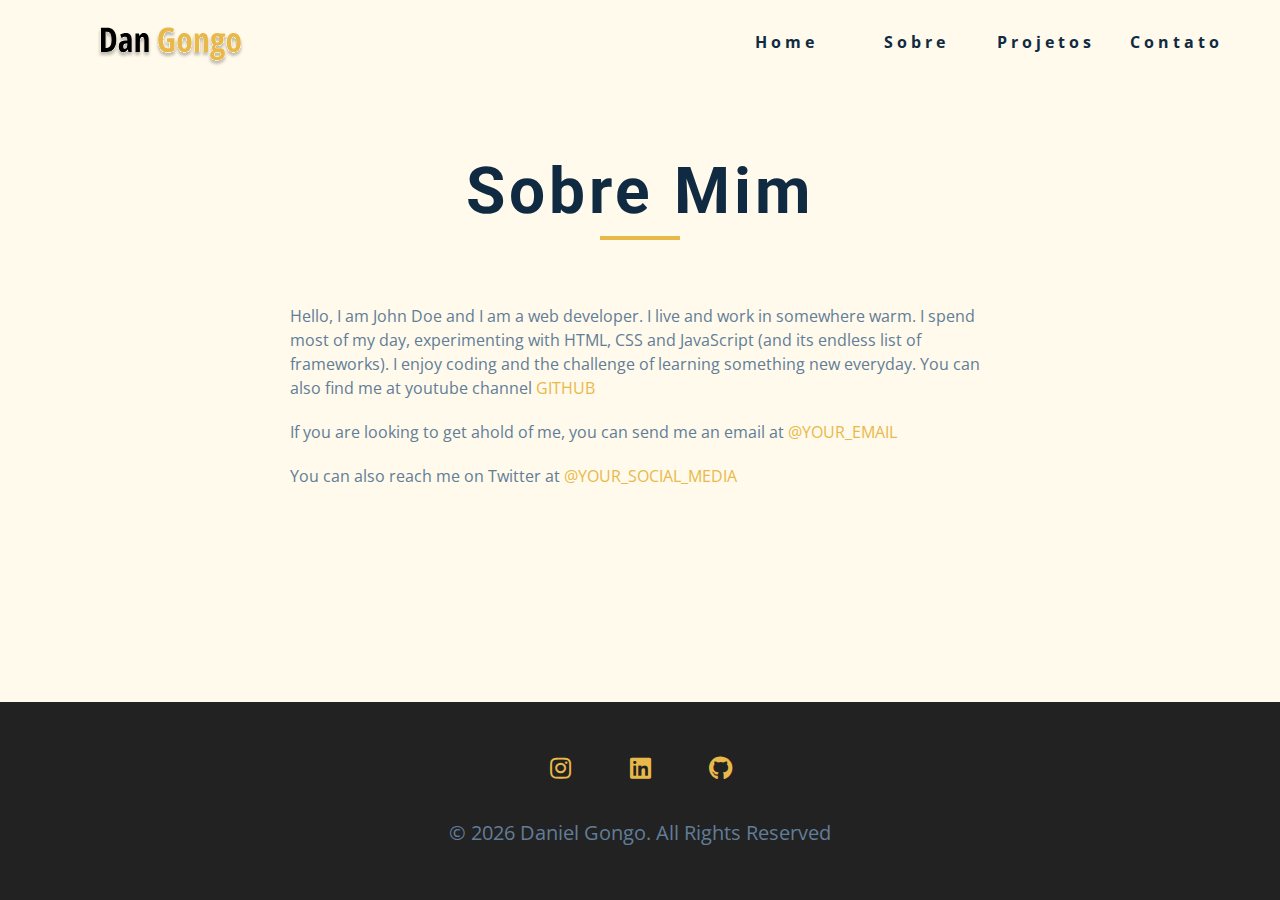
<file: about.html>
<!DOCTYPE html>
<html lang="en">
  <head>
    <meta charset="UTF-8" />
    <meta name="viewport" content="width=device-width, initial-scale=1.0" />
    <title>Sobre</title>
    <link
      rel="stylesheet"
      href="./fontawesome-free-5.12.1-web/css/all.min.css"
    />
    <!-- css -->
    <link rel="stylesheet" href="./css/styles.css" />
  </head>

  <body>
    <!-- navbar -->
    <nav class="nav" id="nav">
      <div class="nav-center">
        <!-- nav header -->
        <div class="nav-header">
          <img src="./images/logo.svg" class="nav-logo" alt="" />
          <button class="nav-btn" id="nav-btn">
            <i class="fas fa-bars"></i>
          </button>
        </div>
        <!-- nav links -->
        <ul class="nav-links">
          <li><a href="index.html">home</a></li>
          <li><a href="about.html">sobre</a></li>
          <li><a href="projects.html">projetos</a></li>
          <li><a href="contact.html">contato</a></li>
        </ul>
      </div>
    </nav>
    <!-- end of navbar -->
    <!-- sidebar -->
    <aside class="sidebar" id="sidebar">
      <div>
        <button id="close-btn" class="close-btn">
          <i class="fas fa-times"></i>
        </button>
        <ul class="sidebar-links">
          <li><a href="index.html">home</a></li>
          <li><a href="about.html">sobre</a></li>
          <li><a href="projects.html">projetos</a></li>
          <li><a href="contact.html">contato</a></li>
        </ul>
        <ul class="social-icons">
          <!-- single item 1 -->
          <li>
           <a href="https://www.instagram.com/dan_liveira7/" class="social-icon"
            ><i class="fab fa-instagram"></i>
          </a>
          </li>
          <!-- end of single item -->
          <!-- single item 2 -->
          <li>
            <a
            href="https://www.linkedin.com/in/daniel-luiz-de-oliveira-santos-1ab75b106/"
            class="social-icon"
            ><i class="fab fa-linkedin"></i>
          </a>
          </li>
          <!-- end of single item -->
          <!-- single item 3 -->
          <li>
            <a href="https://github.com/danliveira" class="social-icon"
            ><i class="fab fa-github"></i>
          </a>
          </li>
          <!-- end of single item -->
          
      </div>
    </aside>
    <!-- end of sidebar -->

    <!-- ############## -->
    <!-- ############## -->
    <!-- ############## -->
    <!-- ############## -->

    <section class="section single-page">
       <!-- section title -->
      <div class="section-title">
        <h1>Sobre mim</h1>
        <div class="underline"></div>
      </div>
      <!-- final section title -->
      <div class="section-center page-info">
<!-- about page -->
<p>
  Hello, I am John Doe and I am a web developer. I live and work in
  somewhere warm. I spend most of my day, experimenting with HTML, CSS and
  JavaScript (and its endless list of frameworks). I enjoy coding and the
  challenge of learning something new everyday. You can also find me at youtube
  channel
   <a href="https://github.com/danliveira"
    >github</a
  >
</p>

<!-- contact page-->
<p>
  If you are looking to get ahold of me, you can send me an email at
  <a href="mailto:email@email.com">@your_email</a>
</p>
<p>
  You can also reach me on Twitter at
  <a href="https://www.twitter.com">@your_social_media </a>
</p>

      </div>
    </section>
    <!-- ############## -->
    <!-- ############## -->
    <!-- ############## -->
    <!-- ############## -->

  <!-- footer -->
    <footer class="footer">
      <!-- social icons -->
      <ul class="social-icons">
        <li>
          <a href="https://www.instagram.com/dan_liveira7/" class="social-icon"
            ><i class="fab fa-instagram"></i>
          </a>
        </li>
        <li>
          <a
            href="https://www.linkedin.com/in/daniel-luiz-de-oliveira-santos-1ab75b106/"
            class="social-icon"
            ><i class="fab fa-linkedin"></i>
          </a>
        </li>
        <li>
          <a href="https://github.com/danliveira" class="social-icon"
            ><i class="fab fa-github"></i>
          </a>
        </li>
      </ul>
      <p>&copy; <span id="date"></span> daniel gongo. all rights reserved</p>
    </footer>
    <script src="./js/app.js"></script>
  </body>
</html>
</file>
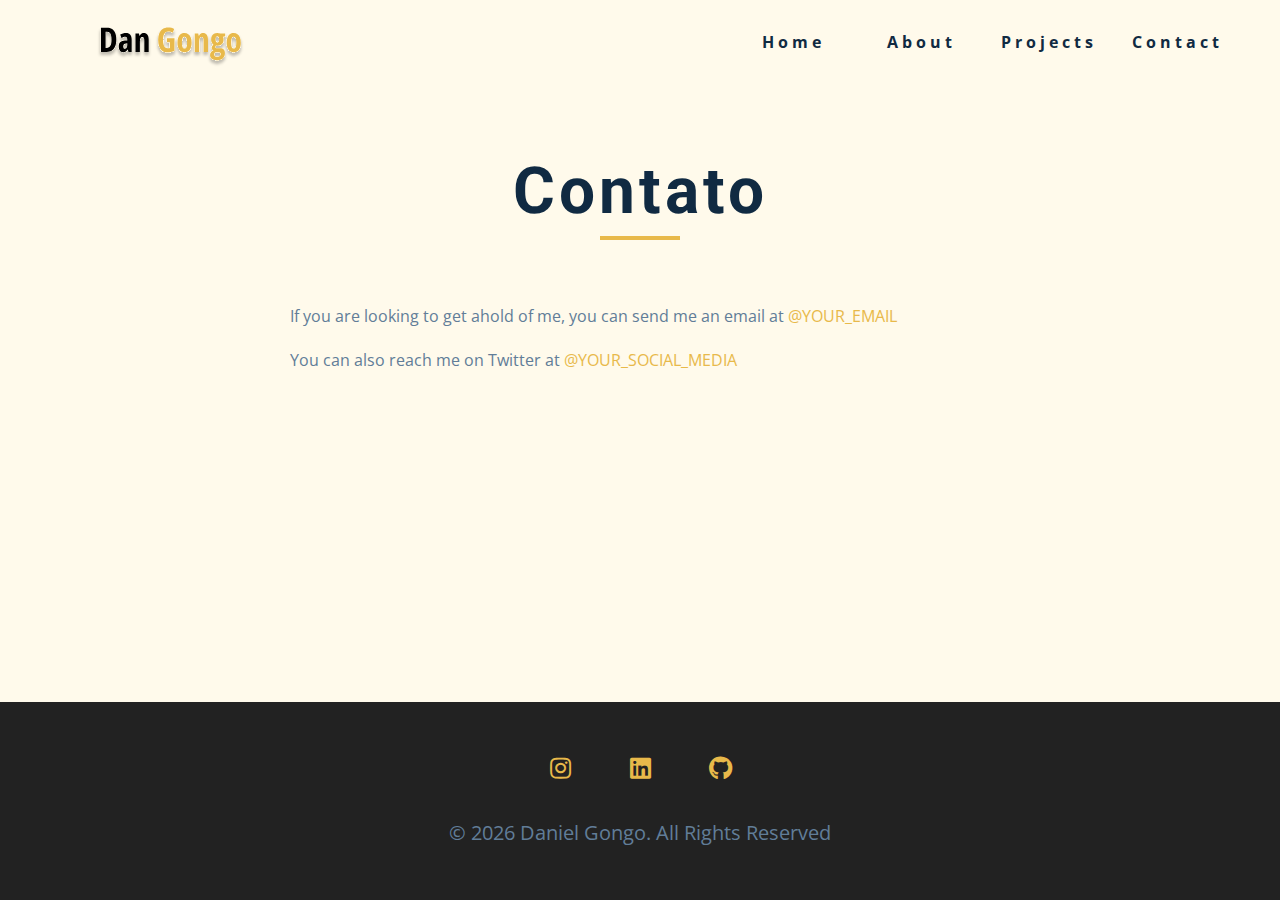
<file: contact.html>
<!DOCTYPE html>
<html lang="en">
  <head>
    <meta charset="UTF-8" />
    <meta name="viewport" content="width=device-width, initial-scale=1.0" />
    <title>Contato</title>
    <link
      rel="stylesheet"
      href="./fontawesome-free-5.12.1-web/css/all.min.css"
    />
    <!-- css -->
    <link rel="stylesheet" href="./css/styles.css" />
  </head>

  <body>
    <!-- navbar -->
    <nav class="nav" id="nav">
      <div class="nav-center">
        <!-- nav header -->
        <div class="nav-header">
          <img src="./images/logo.svg" class="nav-logo" alt="" />
          <button class="nav-btn" id="nav-btn">
            <i class="fas fa-bars"></i>
          </button>
        </div>
        <!-- nav links -->
        <ul class="nav-links">
          <li><a href="index.html">home</a></li>
          <li><a href="about.html">about</a></li>
          <li><a href="projects.html">projects</a></li>
          <li><a href="contact.html">contact</a></li>
        </ul>
      </div>
    </nav>
    <!-- end of navbar -->
    <!-- sidebar -->
    <aside class="sidebar" id="sidebar">
      <div>
        <button id="close-btn" class="close-btn">
          <i class="fas fa-times"></i>
        </button>
        <ul class="sidebar-links">
          <li><a href="index.html">home</a></li>
          <li><a href="about.html">sobre</a></li>
          <li><a href="projects.html">projetos</a></li>
          <li><a href="contact.html">contato</a></li>
        </ul>
        <ul class="social-icons">
          <!-- single item 1 -->
          <li>
           <a href="https://www.instagram.com/dan_liveira7/" class="social-icon"
            ><i class="fab fa-instagram"></i>
          </a>
          </li>
          <!-- end of single item -->
          <!-- single item 2 -->
          <li>
            <a
            href="https://www.linkedin.com/in/daniel-luiz-de-oliveira-santos-1ab75b106/"
            class="social-icon"
            ><i class="fab fa-linkedin"></i>
          </a>
          </li>
          <!-- end of single item -->
          <!-- single item 3 -->
          <li>
            <a href="https://github.com/danliveira" class="social-icon"
            ><i class="fab fa-github"></i>
          </a>
          </li>
          <!-- end of single item -->
          
      </div>
    </aside>
    <!-- end of sidebar -->

    <!-- ############## -->
    <!-- ############## -->
    <!-- ############## -->
    <!-- ############## -->

    <section class="section single-page">
       <!-- section title -->
      <div class="section-title">
        <h1>contato</h1>
        <div class="underline"></div>
      </div>
      <!-- final section title -->
      <div class="section-center page-info">

<p>
  If you are looking to get ahold of me, you can send me an email at
  <a href="mailto:email@email.com">@your_email</a>
</p>
<p>
  You can also reach me on Twitter at
  <a href="https://www.twitter.com">@your_social_media </a>
</p>

      </div>
    </section>
    <!-- ############## -->
    <!-- ############## -->
    <!-- ############## -->
    <!-- ############## -->

  <!-- footer -->
    <footer class="footer">
      <!-- social icons -->
      <ul class="social-icons">
        <li>
          <a href="https://www.instagram.com/dan_liveira7/" class="social-icon"
            ><i class="fab fa-instagram"></i>
          </a>
        </li>
        <li>
          <a
            href="https://www.linkedin.com/in/daniel-luiz-de-oliveira-santos-1ab75b106/"
            class="social-icon"
            ><i class="fab fa-linkedin"></i>
          </a>
        </li>
        <li>
          <a href="https://github.com/danliveira" class="social-icon"
            ><i class="fab fa-github"></i>
          </a>
        </li>
      </ul>
      <p>&copy; <span id="date"></span> daniel gongo. all rights reserved</p>
    </footer>
    <script src="./js/app.js"></script>
  </body>
</html>
</file>
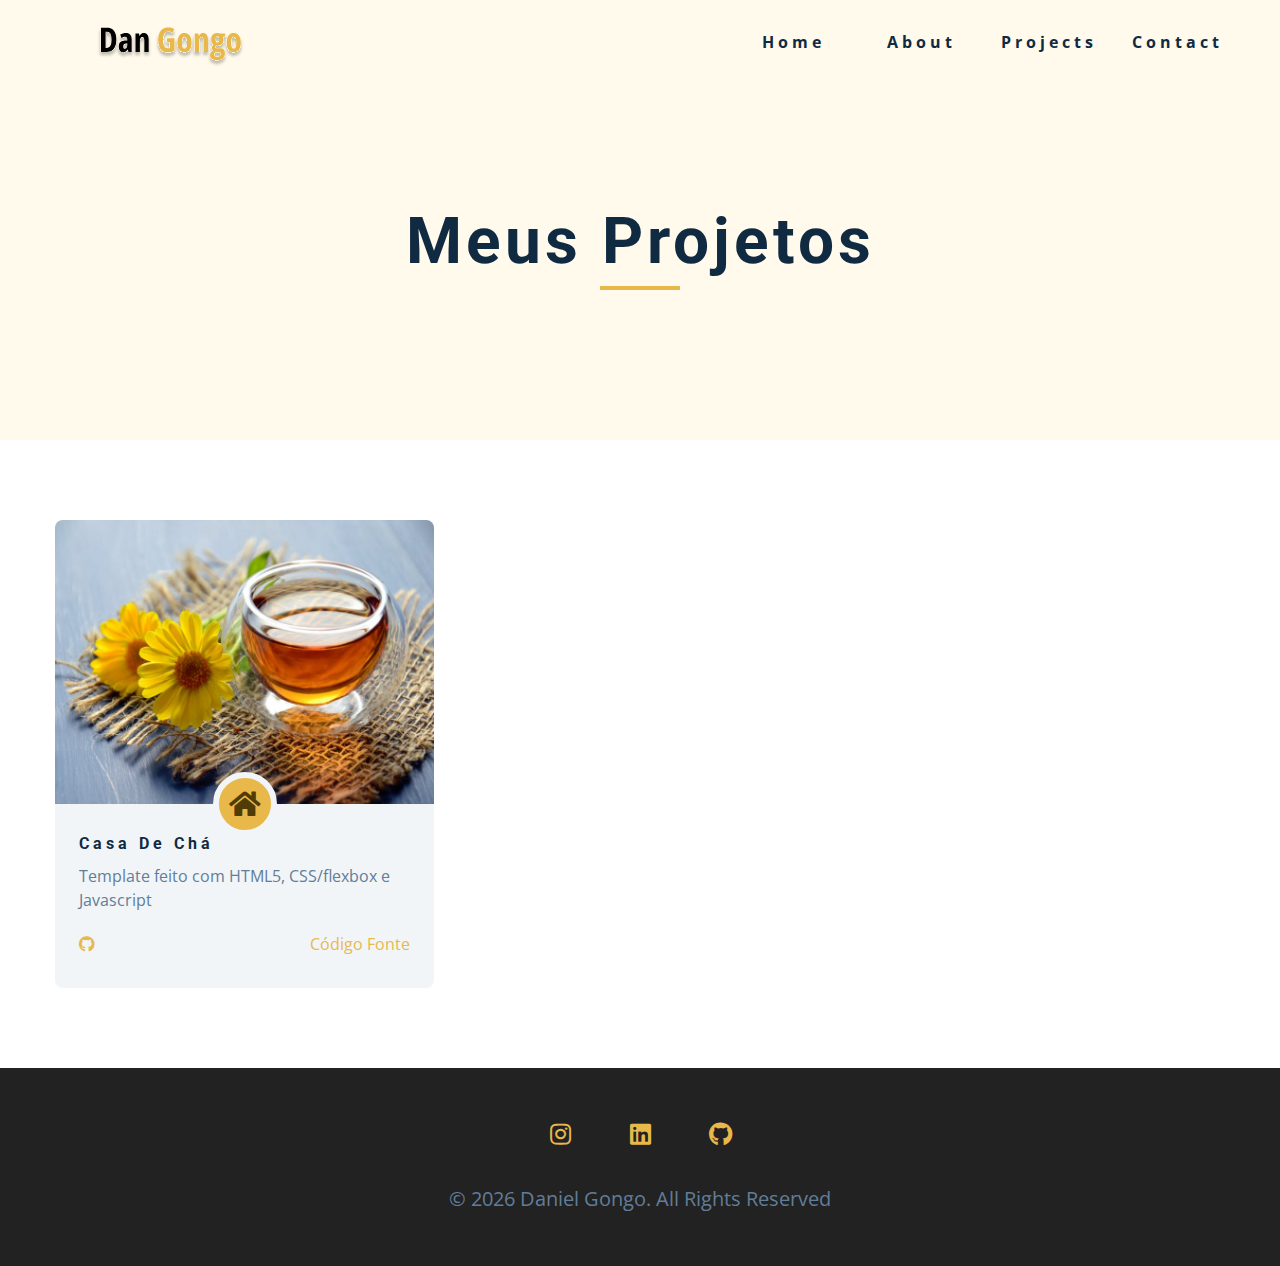
<file: projects.html>
<!DOCTYPE html>
<html lang="en">
  <head>
    <meta charset="UTF-8" />
    <meta name="viewport" content="width=device-width, initial-scale=1.0" />
    <title>Projetos</title>
    <link
      rel="stylesheet"
      href="./fontawesome-free-5.12.1-web/css/all.min.css"
    />
    <!-- css -->
    <link rel="stylesheet" href="./css/styles.css" />
  </head>

  <body>
    <!-- navbar -->
    <nav class="nav" id="nav">
      <div class="nav-center">
        <!-- nav header -->
        <div class="nav-header">
          <img src="./images/logo.svg" class="nav-logo" alt="" />
          <button class="nav-btn" id="nav-btn">
            <i class="fas fa-bars"></i>
          </button>
        </div>
        <!-- nav links -->
        <ul class="nav-links">
          <li><a href="index.html">home</a></li>
          <li><a href="about.html">about</a></li>
          <li><a href="projects.html">projects</a></li>
          <li><a href="contact.html">contact</a></li>
        </ul>
      </div>
    </nav>
    <!-- end of navbar -->
    <!-- sidebar -->
    <aside class="sidebar" id="sidebar">
      <div>
        <button id="close-btn" class="close-btn">
          <i class="fas fa-times"></i>
        </button>
        <ul class="sidebar-links">
          <li><a href="index.html">home</a></li>
          <li><a href="about.html">sobre</a></li>
          <li><a href="projects.html">projetos</a></li>
          <li><a href="contact.html">contato</a></li>
        </ul>
        <ul class="social-icons">
          <!-- single item 1 -->
          <li>
           <a href="https://www.instagram.com/dan_liveira7/" class="social-icon"
            ><i class="fab fa-instagram"></i>
          </a>
          </li>
          <!-- end of single item -->
          <!-- single item 2 -->
          <li>
            <a
            href="https://www.linkedin.com/in/daniel-luiz-de-oliveira-santos-1ab75b106/"
            class="social-icon"
            ><i class="fab fa-linkedin"></i>
          </a>
          </li>
          <!-- end of single item -->
          <!-- single item 3 -->
          <li>
            <a href="https://github.com/danliveira" class="social-icon"
            ><i class="fab fa-github"></i>
          </a>
          </li>
          <!-- end of single item -->
          
      </div>
    </aside>
    <!-- end of sidebar -->

    <!-- ############## -->
    <!-- ############## -->
    <!-- ############## -->
    <!-- ############## -->
<header class="projects-hero">
    <!-- section title -->
      <div class="section-title">
        <h1>Meus projetos</h1>
        <div class="underline"></div>
      </div>
      <!-- final section title -->
</header>
    <section class="section">
     <div class="section-center projects-page-center">
      <!-- single project -->
      <article class="single-project">
<div class="project-container">
  <img src="./images/product-1-1.jpeg" alt="single project">
  <a href="https://temp-casa-cha.netlify.app/" class="project-icon">
    <i class="fas fa-home"></i>
  </a>
</div>
<div class="project-details">
  <h4>casa de chá</h4>
  <p>Template feito com HTML5, CSS/flexbox e Javascript</p>
  <div class="project-footer">
    <span>
    <i class="fab fa-github"></i>
    
    </span>
    <a href="https://github.com/danliveira/casa-de-cha-project.git">código fonte</a>
  </div>
</div>
      </article>
      <!-- final single project -->
     </div>
    </section>
    <!-- ############## -->
    <!-- ############## -->
    <!-- ############## -->
    <!-- ############## -->

  <!-- footer -->
    <footer class="footer">
      <!-- social icons -->
      <ul class="social-icons">
        <li>
          <a href="https://www.instagram.com/dan_liveira7/" class="social-icon"
            ><i class="fab fa-instagram"></i>
          </a>
        </li>
        <li>
          <a
            href="https://www.linkedin.com/in/daniel-luiz-de-oliveira-santos-1ab75b106/"
            class="social-icon"
            ><i class="fab fa-linkedin"></i>
          </a>
        </li>
        <li>
          <a href="https://github.com/danliveira" class="social-icon"
            ><i class="fab fa-github"></i>
          </a>
        </li>
      </ul>
      <p>&copy; <span id="date"></span> daniel gongo. all rights reserved</p>
    </footer>
    <script src="./js/app.js"></script>
  </body>
</html>
</file>
<file: css/styles.css>
/*
=============== 
Fonts
===============
*/
@import url("https://fonts.googleapis.com/css?family=Open+Sans|Roboto:400,700&display=swap");

/*
=============== 
Variables
===============
*/

:root {
  /* dark shades of primary color*/
  --clr-primary-1: hsl(43, 86%, 17%);
  --clr-primary-2: hsl(43, 77%, 27%);
  --clr-primary-3: hsl(43, 72%, 37%);
  --clr-primary-4: hsl(42, 63%, 48%);
  /* primary/main color */
  --clr-primary-5: #e8b94a;
  /* lighter shades of primary color */
  --clr-primary-6: hsl(43, 89%, 70%);
  --clr-primary-7: hsl(43, 90%, 76%);
  --clr-primary-8: hsl(45, 86%, 81%);
  --clr-primary-9: hsl(45, 90%, 88%);
  --clr-primary-10: hsl(45, 100%, 96%);
  /* darkest grey - used for headings */
  --clr-grey-1: hsl(209, 61%, 16%);
  --clr-grey-2: hsl(211, 39%, 23%);
  --clr-grey-3: hsl(209, 34%, 30%);
  --clr-grey-4: hsl(209, 28%, 39%);
  /* grey used for paragraphs */
  --clr-grey-5: hsl(210, 22%, 49%);
  --clr-grey-6: hsl(209, 23%, 60%);
  --clr-grey-7: hsl(211, 27%, 70%);
  --clr-grey-8: hsl(210, 31%, 80%);
  --clr-grey-9: hsl(212, 33%, 89%);
  --clr-grey-10: hsl(210, 36%, 96%);
  --clr-white: #fff;
  --ff-primary: "Roboto", sans-serif;
  --ff-secondary: "Open Sans", sans-serif;
  --transition: all 0.3s linear;
  --spacing: 0.25rem;
  --radius: 0.5rem;
  --light-shadow: 0 5px 15px rgba(0, 0, 0, 0.1);
  --dark-shadow: 0 5px 15px rgba(0, 0, 0, 0.2);
  --max-width: 1170px;
}
/*
=============== 
Global Styles
===============
*/

*,
::after,
::before {
  margin: 0;
  padding: 0;
  box-sizing: border-box;
}
body {
  font-family: var(--ff-secondary);
  background: var(--clr-white);
  color: var(--clr-grey-1);
  line-height: 1.5;
  font-size: 0.875rem;
}
ul {
  list-style-type: none;
}
a {
  text-decoration: none;
}
img:not(.nav-logo) {
  width: 100%;
  display: block;
}

h1,
h2,
h3,
h4 {
  letter-spacing: var(--spacing);
  text-transform: capitalize;
  line-height: 1.25;
  margin-bottom: 0.75rem;
  font-family: var(--ff-primary);
}
h1 {
  font-size: 3rem;
}
h2 {
  font-size: 2rem;
}
h3 {
  font-size: 1.25rem;
}
h4 {
  font-size: 0.875rem;
}
p {
  margin-bottom: 1.25rem;
  color: var(--clr-grey-5);
}
@media screen and (min-width: 800px) {
  h1 {
    font-size: 4rem;
  }
  h2 {
    font-size: 2.5rem;
  }
  h3 {
    font-size: 1.75rem;
  }
  h4 {
    font-size: 1rem;
  }
  body {
    font-size: 1rem;
  }
  h1,
  h2,
  h3,
  h4 {
    line-height: 1;
  }
}
/*  global classes */

.btn {
  text-transform: uppercase;
  background: var(--clr-primary-5);
  color: var(--clr-primary-1);
  padding: 0.375rem 0.75rem;
  letter-spacing: var(--spacing);
  display: inline-block;
  font-weight: 700;
  -webkit-transition: var(--transition);
  transition: var(--transition);
  font-size: 0.875rem;
  border: 2px solid transparent;
  cursor: pointer;
  box-shadow: 0 1px 3px rgba(0, 0, 0, 0.2);
  border-radius: var(--radius);
}
.btn:hover {
  color: var(--clr-primary-1);
  background: var(--clr-primary-7);
}
/* section */
.section {
  padding: 5rem 0;
}

.section-center {
  width: 90vw;
  margin: 0 auto;
  max-width: 1170px;
}
@media screen and (min-width: 992px) {
  .section-center {
    width: 95vw;
  }
}

.underline {
  width: 5rem;
  height: 0.25rem;
  margin-bottom: 1.25rem;
  background: var(--clr-primary-5);
  margin-left: auto;
  margin-right: auto;
}
.section-title {
  margin-bottom: 4rem;
  text-align: center;
}
.bg-grey {
  background: var(--clr-grey-10);
}
/*
=============== 
Navbar
===============
*/
.nav-links {
  display: none;
}
.nav {
  height: 5rem;
  padding: 1rem;
  display: grid;
  -webkit-box-align: center;
  align-items: center;
  -webkit-transition: var(--transition);
  transition: var(--transition);
}
.nav-center {
  width: 100%;
  max-width: 1170px;
  margin: 0 auto;
}
.nav-header {
  display: grid;
  grid-template-columns: auto 1fr;
  -webkit-box-align: center;
  align-items: center;
}
.nav-btn {
  background: transparent;
  border-color: transparent;
  color: var(--clr-primary-5);
  font-size: 2rem;
  cursor: pointer;
  justify-self: end;
}
@media screen and (min-width: 768px) {
  .nav {
    background: var(--clr-primary-10);
  }
  .nav-btn {
    display: none;
  }
  .nav-links {
    display: grid;
    grid-template-columns: repeat(4, 1fr);
    justify-items: center;
    -webkit-column-gap: 2rem;
    -moz-column-gap: 2rem;
    column-gap: 2rem;
    justify-self: end;
  }
  .nav-links a {
    text-transform: capitalize;
    color: var(--clr-grey-1);
    font-weight: bold;
    letter-spacing: var(--spacing);
    -webkit-transition: var(--transition);
    transition: var(--transition);
  }
  .nav-links a:hover {
    color: var(--clr-primary-5);
  }
  .nav-center {
    display: grid;
    grid-template-columns: auto 1fr;
    -webkit-box-align: center;
    align-items: center;
  }
}
/* fixed navbar */
.navbar-fixed {
  position: fixed;
  top: 0;
  left: 0;
  width: 100%;
  background: var(--clr-white);
  z-index: 2;
  box-shadow: var(--light-shadow);
}
/*
=============== 
Sidebar
===============
*/
.sidebar {
  position: fixed;
  top: 0;
  left: 0;
  width: 100%;
  height: 100%;
  background: var(--clr-grey-10);
  z-index: 4;
  display: grid;
  place-items: center;
  -webkit-transition: var(--transition);
  transition: var(--transition);
  /* add depois */
  -webkit-transform: translateX(-100%);
  transform: translateX(-100%);
}
.show-sidebar {
  -webkit-transform: translateX(0);
  transform: translateX(0);
}
.sidebar-links {
  text-align: center;
}
.sidebar-links a {
  font-size: 2rem;
  text-transform: capitalize;
  -webkit-transition: var(--transition);
  transition: var(--transition);
  color: var(--clr-grey-5);
  letter-spacing: var(--spacing);
  display: inline-block;
  margin-bottom: 1.5rem;
}
.sidebar-links a:hover {
  color: var(--clr-primary-5);
}
.social-icons {
  display: grid;
  margin-top: 3rem;
  width: 15rem;
  grid-template-columns: repeat(3, 1fr);
  justify-items: center;
}
.social-icon {
  font-size: 1.5rem;
  color: var(--clr-grey-1);
  -webkit-transition: var(--transition);
  transition: var(--transition);
}
.social-icon:hover {
  color: var(--clr-primary-5);
}
.close-btn {
  position: absolute;
  top: 1rem;
  right: 1rem;
  font-size: 2.5rem;
  background: transparent;
  border: transparent;
  -webkit-transition: var(--transition);
  transition: var(--transition);
  color: #bb2525;
  cursor: pointer;
}
.close-btn:hover {
  color: #e66b6b;
}
/*
=============== 
Hero
===============
*/
/* underline added to globals */
.hero .underline {
  margin-bottom: 0.5rem;
  margin-left: 0;
}
.hero-img {
  display: none;
}
.hero {
  background: var(--clr-primary-10);
}
.hero-center {
  min-height: calc(100vh - 5rem);
  display: grid;
  place-items: center;
}
.hero-info h4 {
  color: var(--clr-grey-5);
}
.hero-icons {
  justify-items: start;
}
.hero-btn {
  margin-top: 1.25rem;
}
@media screen and (min-width: 992px) {
  .hero-img {
    display: block;
    position: relative;
  }
  .hero-center {
    grid-template-columns: 1fr 1fr;
  }

  .hero-img::before,
  .about-img::before {
    content: "";
    position: absolute;
    width: 100%;
    height: 100%;
    border: 0.25rem solid var(--clr-primary-5);
    top: 2rem;
    right: -2rem;
    border-radius: var(--radius);
  }
}
.hero-photo {
  max-width: 23rem;
  max-height: 27rem;
  -o-object-fit: cover;
  object-fit: cover;
  border-radius: var(--radius);
  position: relative;
}
/*
=============== 
Sobre
===============
*/
/* section title added to globals */
.about-title {
  text-align: left;
  margin-bottom: 2rem;
}
.about-title .underline {
  margin-left: 0;
}
.about-center {
  display: grid;
  gap: 3rem 2rem;
}
.about-img {
  justify-self: center;
}
@media screen and (min-width: 992px) {
  .about-center {
    grid-template-columns: 1fr 1fr;
  }
  .about-img {
    position: relative;
  }
  .about-img::before {
    left: -2rem;
  }
  .about-info {
    align-self: center;
  }
}
/*
=============== 
Serviços
===============
*/
/* bg-grey in globals */
.service {
  background: var(--clr-white);
  padding: 3rem 1.5rem;
  margin-top: 2rem;
  border-radius: var(--radius);
  text-align: center;
  -webkit-transition: var(--transition);
  transition: var(--transition);
}
.service-icon {
  font-size: 2rem;
  margin-bottom: 1.5rem;
}
.service .underline {
  width: 3rem;
  height: 0.2rem;
  -webkit-transition: var(--transition);
  transition: var(--transition);
}
.service p {
  -webkit-transition: var(--transition);
  transition: var(--transition);
}
.service:hover {
  background-color: var(--clr-primary-5);
  color: var(--clr-white);
}
.service:hover p {
  color: var(--clr-white);
}
.service:hover .underline {
  background: var(--clr-white);
}
@media screen and (min-width: 676px) {
  .services-center {
    display: grid;
    grid-template-columns: 1fr 1fr;
    -webkit-column-gap: 2rem;
    -moz-column-gap: 2rem;
    column-gap: 2rem;
  }
}
@media screen and (min-width: 992px) {
  .services-center {
    grid-template-columns: 1fr 1fr 1fr;
    -webkit-column-gap: 2rem;
    -moz-column-gap: 2rem;
    column-gap: 2rem;
  }
}
/* small screen layout setup */

/*
=============== 
Projetos
===============
*/
.projects-text {
  width: 85vw;
  max-width: 30rem;
  margin: 0 auto;
}
.project {
  position: relative;
  background: var(--clr-primary-5);
  border-radius: var(--radius);
  margin-bottom: 2rem;
}
.project-info {
  text-align: center;
  color: var(--clr-white);
  position: absolute;
  top: 50%;
  left: 50%;
  -webkit-transform: translate(-50%, -50%);
  transform: translate(-50%, -50%);
  -webkit-transition: var(--transition);
  transition: var(--transition);
  opacity: 0;
}
.project-info p {
  text-transform: capitalize;
  color: var(--clr-white);
}
.project:hover .project-info {
  opacity: 1;
}
.project-img {
  -webkit-transition: var(--transition);
  transition: var(--transition);
  border-radius: var(--radius);
  height: 15rem;
  -o-object-fit: cover;
  object-fit: cover;
}
.project:hover .project-img {
  opacity: 0.2;
}
.project::after {
  content: "";
  position: absolute;
  top: 0;
  left: 0;
  width: 100%;
  height: 100%;
  border: 0.25rem solid var(--clr-white);
  border-radius: var(--radius);
  opacity: 0;
  -webkit-transition: var(--transition);
  transition: var(--transition);
}
.project:hover::after {
  opacity: 1;
  -webkit-transform: scale(0.8);
  transform: scale(0.8);
}
@media screen and (min-width: 676px) {
  .projects-center {
    display: grid;
    grid-template-columns: 1fr 1fr;
    -webkit-column-gap: 2rem;
    -moz-column-gap: 2rem;
    column-gap: 2rem;
  }
}
@media screen and (min-width: 992px) {
  .projects-center {
    grid-template-columns: repeat(3, 1fr);
  }
}
@media screen and (min-width: 1170px) {
  .projects-center {
    grid-template-rows: 200px 200px;
    gap: 1rem;
    grid-template-areas:
      "a b b"
      "a c d";
  }
  .project-img {
    height: 100%;
  }
  .project {
    height: 100%;
  }
  .project-1 {
    grid-area: a;
  }
  .project-2 {
    grid-area: b;
  }
  .project-3 {
    grid-area: c;
  }
  .project-4 {
    grid-area: d;
  }
}
/*
=============== 
Connect
===============
*/
/* .connect {
  min-height: 40vh;
  position: relative;
  padding: 10rem 0 5rem 0;
  margin: 5rem 0;
}
.video-container {
  position: absolute;
  top: 0;
  left: 0;
  width: 100%;
  height: 100%;
  object-fit: cover;
} */
/*
=============== 
Skills
===============
*/
/*
=============== 
Blog
===============
*/
.blog {
  background: var(--clr-grey-10);
}
.card {
  height: 27rem;
  position: relative;
  /* talk later */
  -webkit-perspective: 1500px;
  perspective: 1500px;
}
.card-side {
  -webkit-backface-visibility: hidden;
  backface-visibility: hidden;
  -webkit-transition: all 1.5s linear;
  transition: all 1.5s linear;
  position: absolute;
  top: 0;
  left: 0;
  width: 100%;
  height: 100%;
  border-radius: var(--radius);
  /* -webkit-transform: translate3d(0, 0, 0); */
  visibility: visible;
}
.card-front {
  background: var(--clr-white);
}
.card-back {
  background: var(--clr-primary-10);
  -webkit-transform: rotateY(180deg);
  transform: rotateY(180deg);
  display: grid;
  place-items: center;
}
.card:hover .card-front {
  -webkit-transform: rotateY(-180deg);
  transform: rotateY(-180deg);
}
.card:hover .card-back {
  -webkit-transform: rotateY(0);
  transform: rotateY(0);
}
/* Restante dos styles */
.card-info {
  padding: 1rem 1.5rem;
}
.card-front img {
  height: 13rem;
  -o-object-fit: cover;
  object-fit: cover;
  border-top-left-radius: var(--radius);
  border-top-right-radius: var(--radius);
}

.card-footer {
  display: grid;
  grid-template-columns: auto 1fr;
  -webkit-box-align: center;
  align-items: center;
}
.card-footer img {
  width: 2rem;
  height: 2rem;
  -o-object-fit: cover;
  object-fit: cover;
  border-radius: 50%;
}
.card-footer p {
  margin-bottom: 0;
  text-transform: uppercase;
  justify-self: end;
  color: var(--clr-primary-5);
  font-size: 0.85rem;
}
.blog-center {
  display: grid;
  grid-template-columns: repeat(auto-fill, minmax(330px, 1fr));
  gap: 3rem 1rem;
}

/*
=============== 
Footer
===============
*/
.footer {
  padding-bottom: 2rem;
  background: #222;
  display: grid;
  place-items: center;
}
.footer .social-icons {
  margin-bottom: 2rem;
}
.footer .social-icon {
  color: var(--clr-primary-5);
}
.footer .social-icon:hover {
  color: var(--clr-primary-10);
}
.footer p {
  font-size: 1.25rem;
  text-transform: capitalize;
}

/*
=============== 
Single Page
===============
*/
.single-page {
  background: var(--clr-primary-10);
  min-height: calc(100vh - 5rem - 198px);
}
.page-info {
  max-width: 700px;
}
.page-info a {
  text-transform: uppercase;
  color: var(--clr-primary-5);
  -webkit-transition: var(--transition);
  transition: var(--transition);
}
.page-info a:hover {
  color: var(--clr-primary-1);
}
/*
=============== 
Products Page
===============
*/
.projects-hero {
  height: 40vh;
  background: var(--clr-primary-10);
  display: grid;
  place-items: center;
}
.projects-hero .section-title {
  margin-bottom: 0;
}
.single-project {
  background: var(--clr-grey-10);
  border-radius: var(--radius);
}
.project-container img {
  border-top-left-radius: var(--radius);
  border-top-right-radius: var(--radius);
}
.project-container {
  position: relative;
  font-size: 1.75rem;
}
.project-icon {
  position: absolute;
  font-size: 1.75rem;
  bottom: 0;
  left: 50%;
  -webkit-transform: translate(-50%, 50%);
  transform: translate(-50%, 50%);
  width: 4rem;
  height: 4rem;
  display: grid;
  place-items: center;
  background: var(--clr-primary-5);
  border-radius: 50%;
  color: var(--clr-primary-1);
  border: 0.375rem solid var(--clr-grey-10);
}
.project-details {
  padding: 2rem 1.5rem;
}
.project-footer {
  display: grid;
  grid-template-columns: 1fr 1fr;
  color: var(--clr-primary-5);
}
.project-footer a {
  color: var(--clr-primary-5);
  text-transform: capitalize;
  -webkit-transition: var(--transition);
  transition: var(--transition);
  justify-self: end;
}
.project-footer a:hover {
  color: var(--clr-primary-1);
}
.projects-page-center {
  display: grid;
  grid-template-columns: repeat(auto-fill, minmax(330px, 1fr));
  gap: 3rem 1rem;
}
</file>
